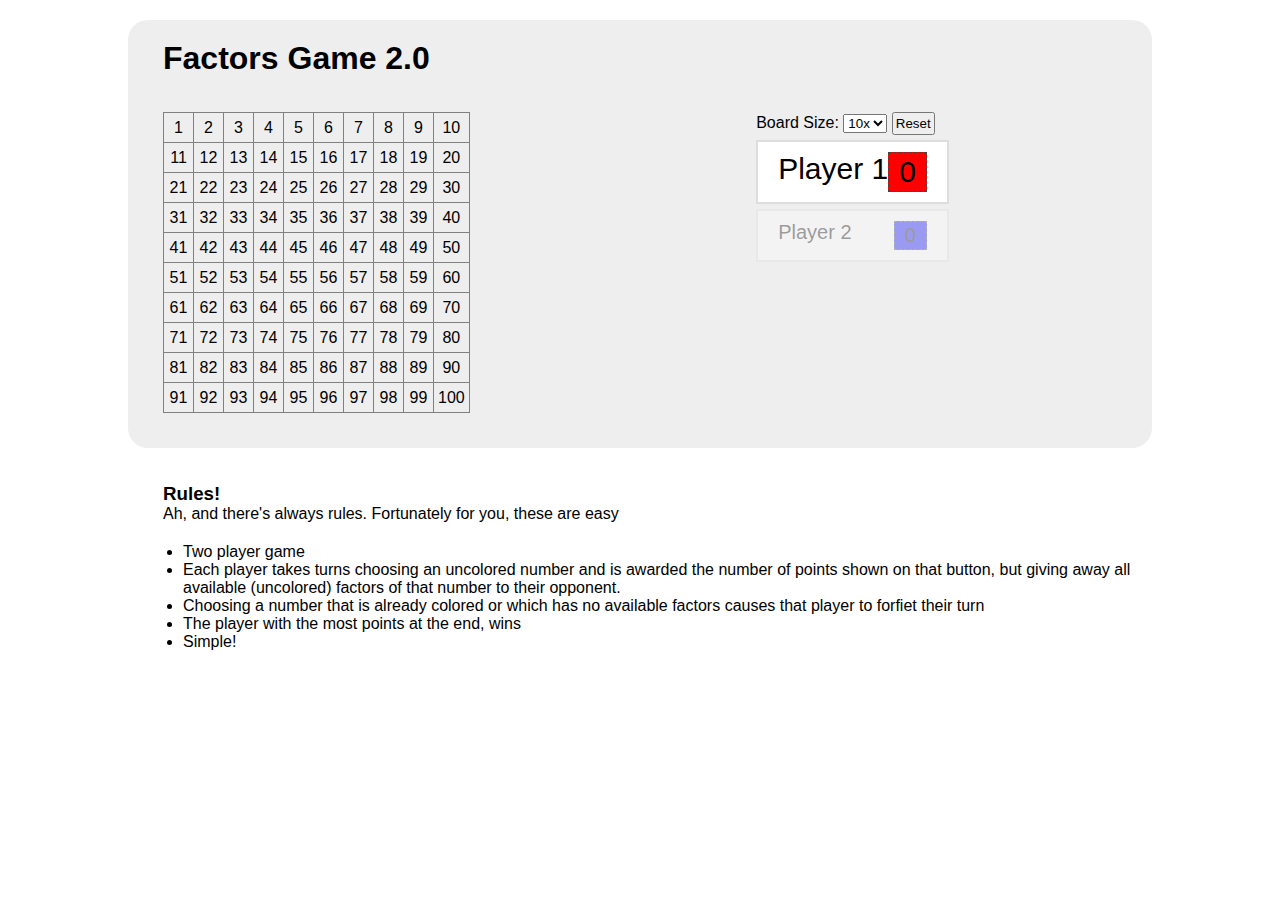
<file: index.html>
<!DOCTYPE html>
<html>
<head>
	<title>Factor Game 2.0</title>
		<link rel="stylesheet" href="css/style.css">
		<script type="text/javascript" src="js/jquery-1.9.1.js"></script>
		<script type="text/javascript" src="js/jquery.animate-colors.js"></script>
		<script type="text/javascript" src="js/factorgame.js"></script>	
</head>
<body>
	<div class="container">
		<div class="row showgrid">
			<h1>Factors Game 2.0</h1>
			<div class="col col-main">
				<table id="game_board">
					<tr><td></td></tr>
				</table>
			</div> <!-- end col-main -->

			<div class="col col-side">
				<div id="control-wrapper">
					<label for="board-size">Board Size:</label>
					<select id="board-size">
						<option value="100">10x</option>
						<option value="121">11x</option>
						<option value="144">12x</option>
						<option value="169">13x</option>
						<option value="196">14x</option>
						<option value="225">15x</option>
					</select>
					<button id="reset">Reset</button>

					<ol id="players">
						<li>Player 1 <span id="s1">&nbsp;</span></li>
						<li>Player 2 <span id="s2">&nbsp;</span></li>
					</ol>

				</div>
			</div><!-- end col-side -->
		</div> <!-- end row -->
		<div class="row">
			<div class="col">
				<h3>Rules!</h3>
				<p>Ah, and there's always rules. Fortunately for you, these are easy</p>
				<ul>
					<li>Two player game</li>
					<li>Each player takes turns choosing an uncolored number and is awarded the number of points shown on that button, but giving away all available (uncolored) factors of that number to their opponent.</li>
					<li>Choosing a number that is already colored or which has no available factors causes that player to forfiet their turn</li>
					<li>The player with the most points at the end, wins</li>
					<li>Simple!</li>
				</ul>
			</div>
		</div>
	</div><!-- end container -->
</body>
</html>
</file>
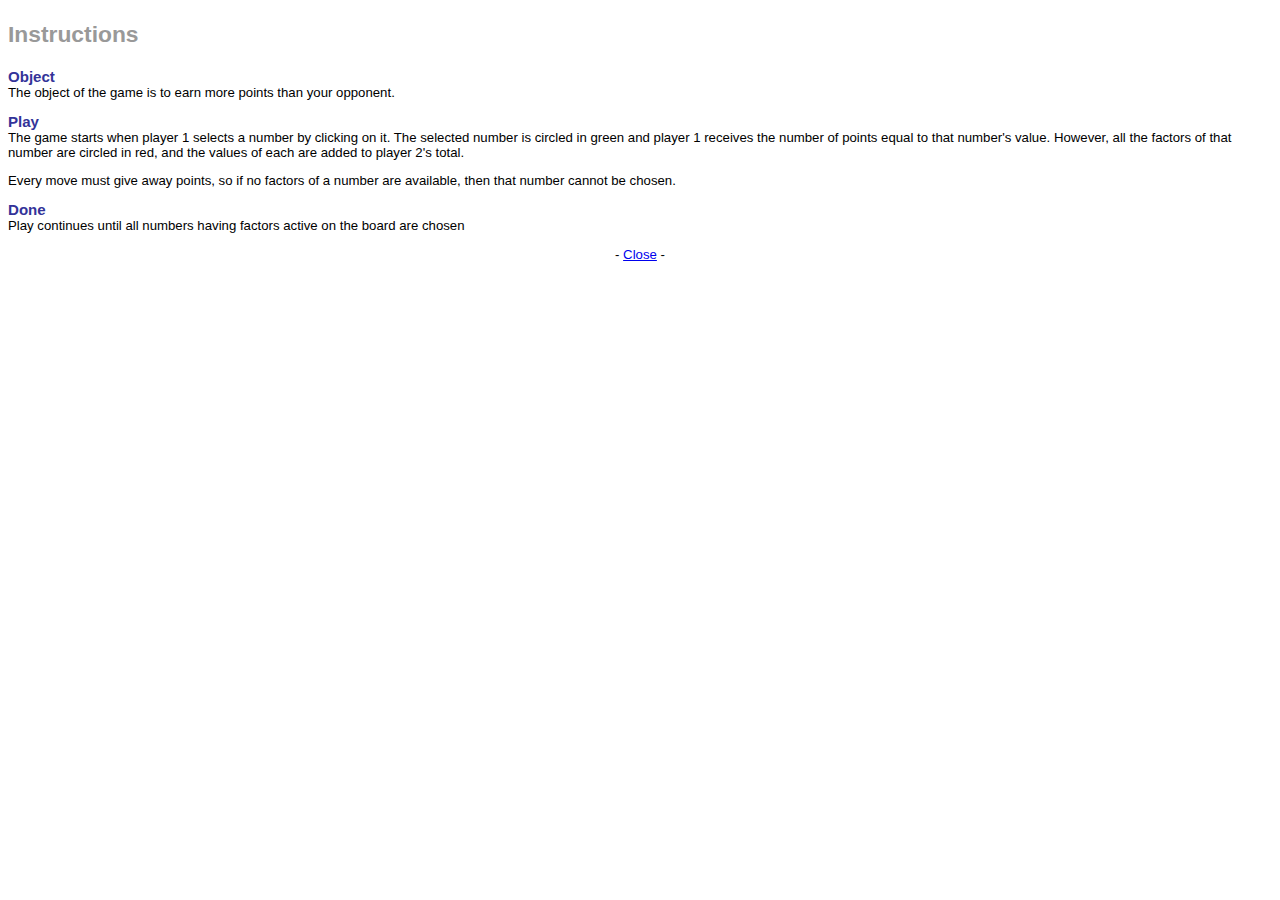
<file: instructions.html>
<!DOCTYPE HTML PUBLIC "-//W3C//DTD HTML 4.0 Transitional??EN">
<HTML><HEAD><TITLE>Geirman.com's FactorGame: Instructions</TITLE>
<STYLE type="text/css">P, UL, OL, TD, TH, SPAN, DIV, B, I, FONT, TEXTAREA, INPUT {font-size: 1.8ex;} P, UL, OL, TD, TH, H1, H2, H3, H4, H5, H6, SPAN, DIV, TEXTAREA, INPUT {font-family:Verdana,Geneva,Arial,Helvetica,sans-serif;}</STYLE>
<STYLE type="text/css" disabled>FORM {font-size: .7em; font-family:monospace}.formLabel{font-size: 1.8ex; line-height: 130%;} INPUT{font-size: 1.8ex; font-family:monospace};INPUT.button{font-family:Verdana,Geneva,Arial,Helveti ca,sans-serif;font-size:2ex}</STYLE>

</HEAD>
<BODY>
<H2><FONT color="#999999">Instructions</FONT></H2>
<p><FONT color="#333399" size="+1"><b style="font-size:1.2em">
Object</b></FONT><BR>The object of the game is to earn more points than your opponent.</p>

<p><FONT color="#333399" size="+1"><b style="font-size:1.2em">
Play</b></FONT><BR>The game starts when player 1 selects a number by clicking on it. The selected number is circled in green and player 1 receives the number of points equal to that number's value. However, all the factors of that number are circled in red, and the values of each are added to player 2's total.</p>

<p>Every move must give away points, so if no factors of a number are available, then that number cannot be chosen.</p>

<p><FONT color="#333399" size="+1"><b style="font-size:1.2em">
Done</b></FONT><BR>Play continues until all numbers having factors active on the board are chosen</p>

<p align="center">- <a href="javascript:self.close()">Close</a> -</p>
</BODY>
</HTML>
</file>
<file: css/style.css>
/*--------------------------------------------------
	Grid & Page Layout
----------------------------------------------------*/

*, *:after, *:before {
	margin: 0; padding: 0;
  	-webkit-box-sizing: border-box;
  	-moz-box-sizing: border-box;
  	box-sizing: border-box;
}
body {	font-family: sans-serif; }

.container{
	width: 80%;
	margin: 20px auto;
}

.container:after,
.row:after {
	content: " ";
	display: table;
	clear: both;
}

.row {
	-webkit-border-radius: 20px;
    border-radius: 20px;	
}

.col {
	position: relative;
	float: left;
	padding: 20px;
	margin: 15px;
}

.col:last-of-type {
	padding-right: 0;
}

.col-main {
	width: 55%;
}
.col-side {
	width: 35%;
}

.row h1 {
	padding: 20px 0 0 35px;
}

.showgrid {
	background: #eee;
}

.col ul {
	margin-top: 20px;
	margin-left: 20px;
}
/*--------------------------------------------------
	Game Board
----------------------------------------------------*/
table {	border-collapse: collapse;  }
#game_board td 	{ 
	border: 1px solid gray; 
	height: 30px; 
	width: 30px; 
	text-align: center;
	padding: 4px;
}
#game_board td:hover{ 	background-color: #ccc; }

/*--------------------------------------------------
	Scoreboard
----------------------------------------------------*/
#players { 	float: left; }
#players li	{
	background-color: #fff;
	border: 2px solid #ddd;
	padding: 10px 20px;
	margin: 5px 0;
	list-style-type: none;
	width: 100%;
	overflow: hidden;
	font-size: 20px;
}
#players li span { 
	border: 1px dashed #444;
	padding: 2px 10px;
	float: right;
}
#s1	{ 	background-color: #f00; }
#s2	{	background-color: #00f; }
button { padding: 2px;}
</file>
